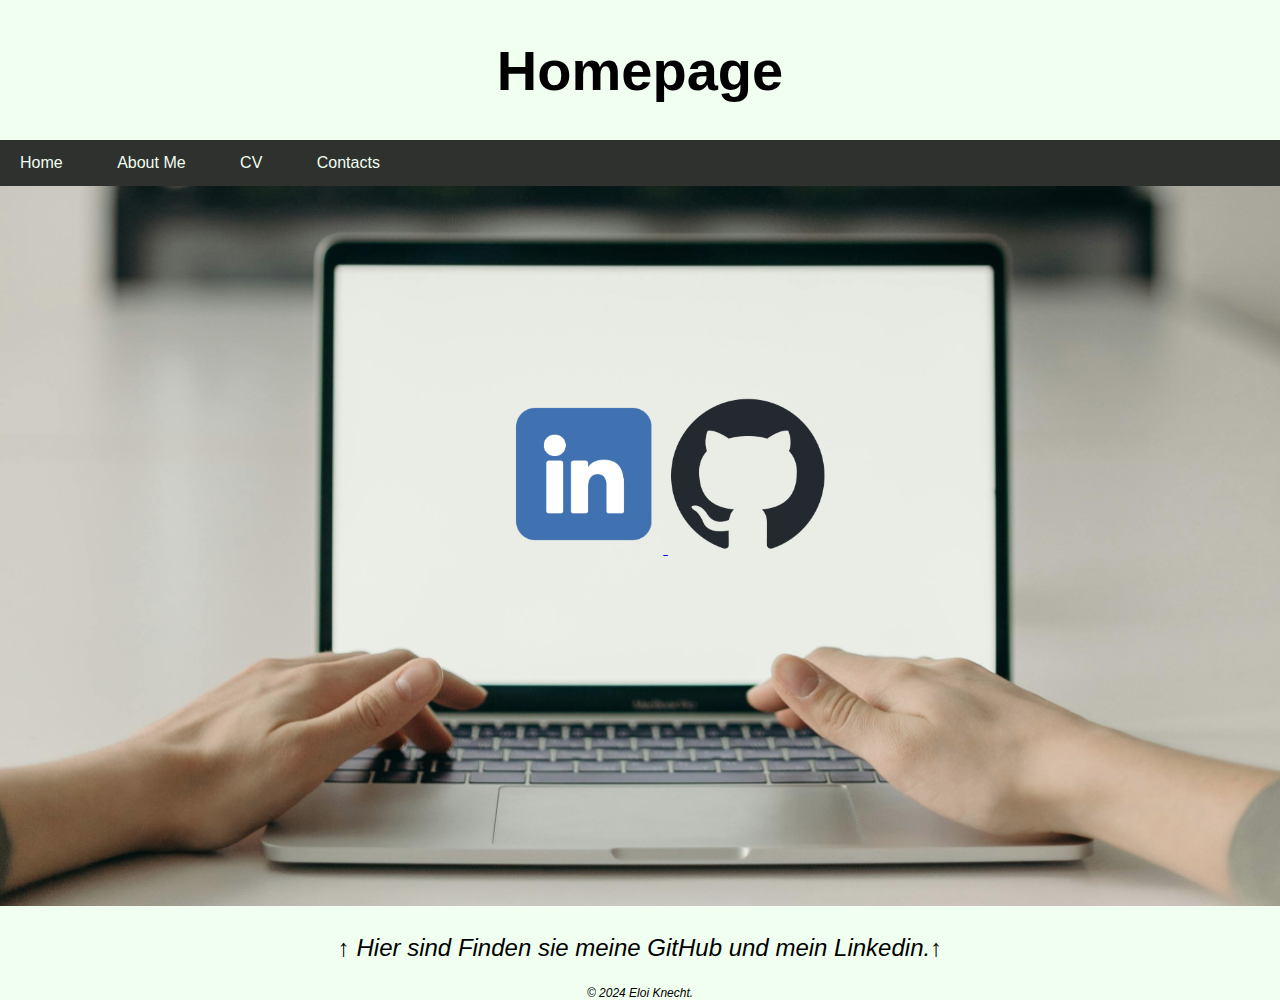
<file: MYFirstWeb/index.html>
<!DOCTYPE html>
<html>
  <head>
    <title>Wilkommen</title>
    <link rel="stylesheet" href="styleIndex.css">
  </head>
  <body>
    <h1>Homepage</h1>
    <nav>
      <ul>
        <li><a href="index.html">Home</a></li>
        <li><a href="AboutMe.html">About Me</a></li>
        <li><a href="CV.html">CV</a></li>
        <li><a href="Contacts.html">Contacts</a></li>
      </ul>
    </nav>
    <div id="imageContainer">
      <img id="monitorImage" src="monitor.jpg" alt="a monitor">
      <div class="link">
        <a href="#" class="linkedin" alt = "linkedin" onclick="window.open('https://www.linkedin.com/public-profile/settings?lipi=urn%3Ali%3Apage%3Ad_flagship3_profile_self_edit_contact-info%3B6i1v01Y3TM%2Bx01ouBKoOkQ%3D%3D' + encodeURIComponent(document.location.href), '_blank'); return false;">
          <img src="linkedin-icon.png" style="width: 10em; height: 10em;">
        </a>
        <a href="#" class="github" onclick="window.open('https://github.com/ascii-phoenix', '_blank'); return false;">
          <img src="github-mark.png" alt="github" style="width: 10em; height: 10em;">
        </a>

      </div>
    </div>
    <p>
      ↑ Hier sind Finden sie meine GitHub und mein Linkedin.↑
    </p>
    <footer>
      <p>&copy; 2024 Eloi Knecht.</p>
    </footer>
  </body>
</html>
</file>
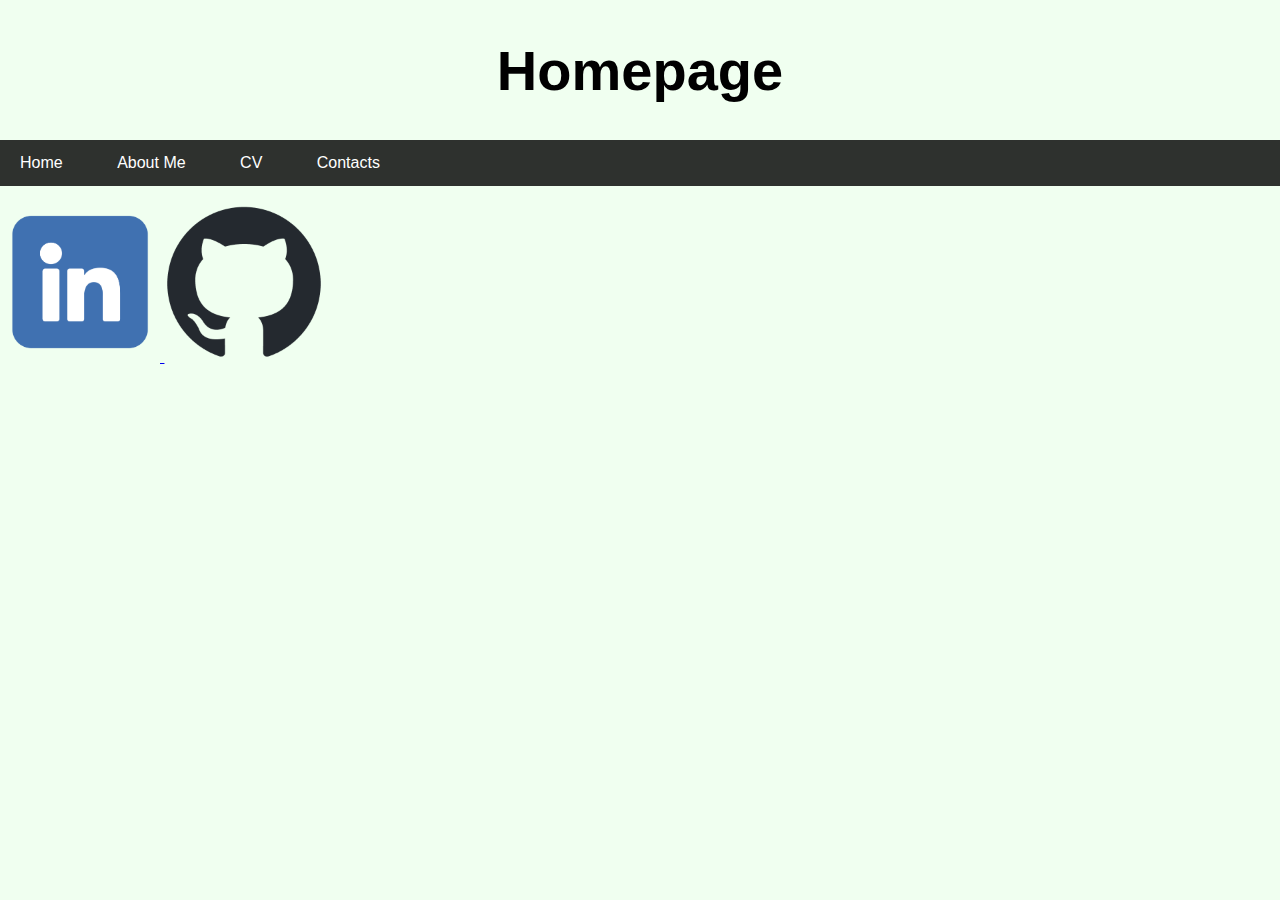
<file: MYFirstWeb/MYFirstWeb/index.html>
<!DOCTYPE html>
<html>
<head>
  <title>Wilkommen</title>
  <link rel="stylesheet" href="styleIndex.css">
</head>
<body>
  <h1>Homepage</h1>
  <nav>
    <ul>
      <li><a href="index.html">Home</a></li>
      <li><a href="AboutMe.html">About Me</a></li>
      <li><a href="CV.html">CV</a></li>
      <li><a href="Contacts.html">Contacts</a></li>
    </ul>
  </nav>
  <a href="#" onclick="window.open('https://www.linkedin.com/in/eloi-a-knecht/' + encodeURIComponent(document.location.href), '_blank'); return false;">
    <img src="linkedin-icon.png" style="width: 10em; height: 10em;">
  </a>
  <a1 href="#" onclick="window.open('https://github.com/ascii-phoenix', '_blank'); return false;">
    <img src="github-mark.png" alt="" style="width: 10em; height: 10em;">
  </a1>
  
</body>
</html>
</file>
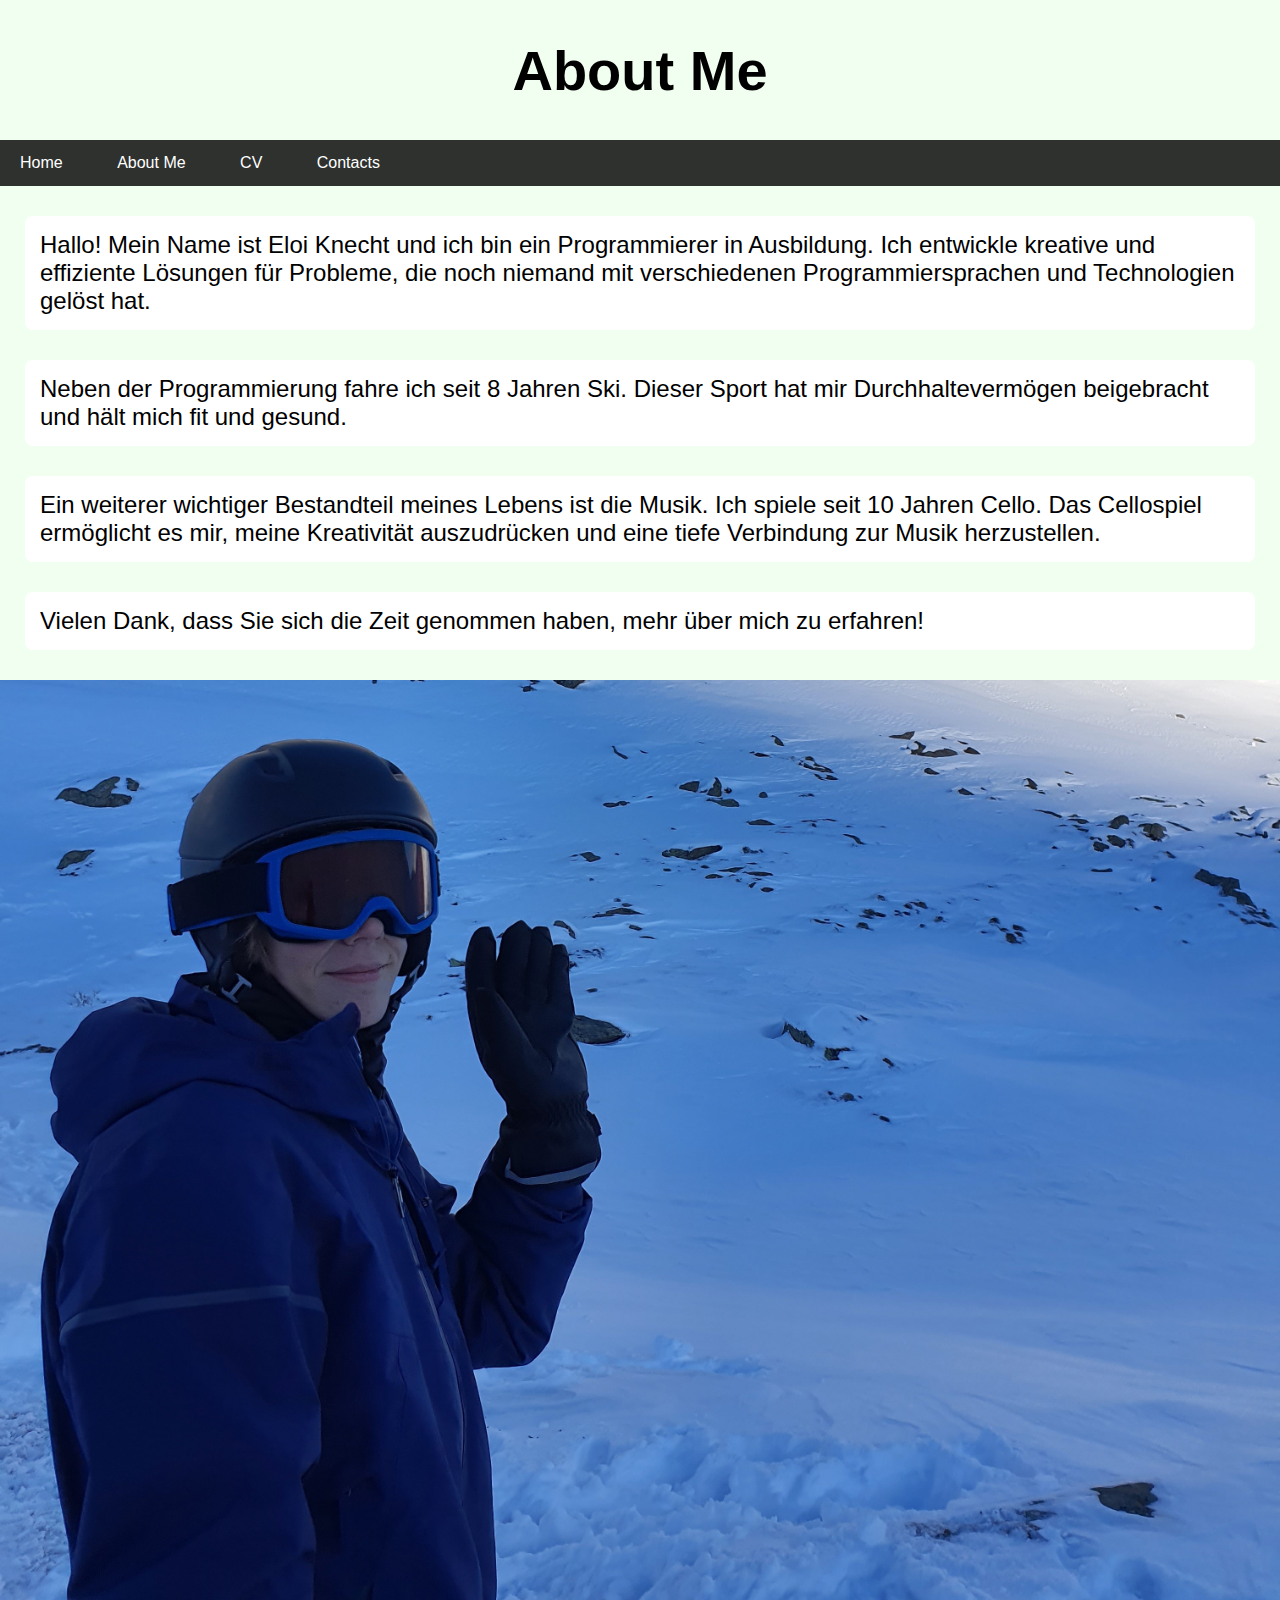
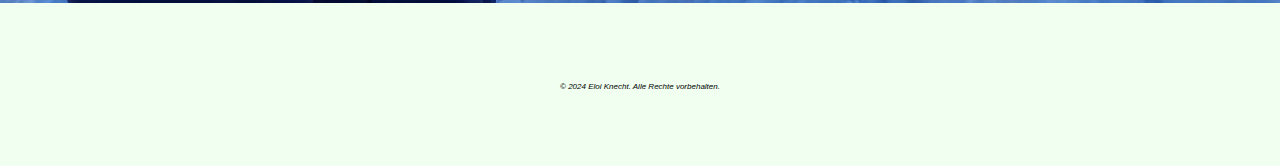
<file: MYFirstWeb/AboutMe.html>
<!doctype html>
<html>
  <head>
    <title>About Me</title>
    <link rel="stylesheet" href="aboutMeStyle.css">
  </head>
  <body>
    <h1 style = "text-align: center; font-weight: bold;">About Me</h1>
    <nav>
      <ul>
        <li><a href="index.html">Home</a></li>
        <li><a href="AboutMe.html">About Me</a></li>
        <li><a href="CV.html">CV</a></li>
        <li><a href="Contacts.html">Contacts</a></li>
      </ul>
    </nav>
    <p>Hallo! Mein Name ist Eloi Knecht und ich bin ein Programmierer in Ausbildung. Ich entwickle kreative und effiziente Lösungen für Probleme, die noch niemand mit verschiedenen Programmiersprachen und Technologien gelöst hat.</p>
    <p>Neben der Programmierung fahre ich seit 8 Jahren Ski. Dieser Sport hat mir Durchhaltevermögen beigebracht und hält mich fit und gesund.</p>
    <p>Ein weiterer wichtiger Bestandteil meines Lebens ist die Musik. Ich spiele seit 10 Jahren Cello. Das Cellospiel ermöglicht es mir, meine Kreativität auszudrücken und eine tiefe Verbindung zur Musik herzustellen.</p>
    <p>Vielen Dank, dass Sie sich die Zeit genommen haben, mehr über mich zu erfahren!</p>    
    <img id="Ski" src="ski.jpg" alt="a skiing men">
  <footer>
    <p>&copy; 2024 Eloi Knecht. Alle Rechte vorbehalten.</p>
  </footer>
</body>
</html>
</file>
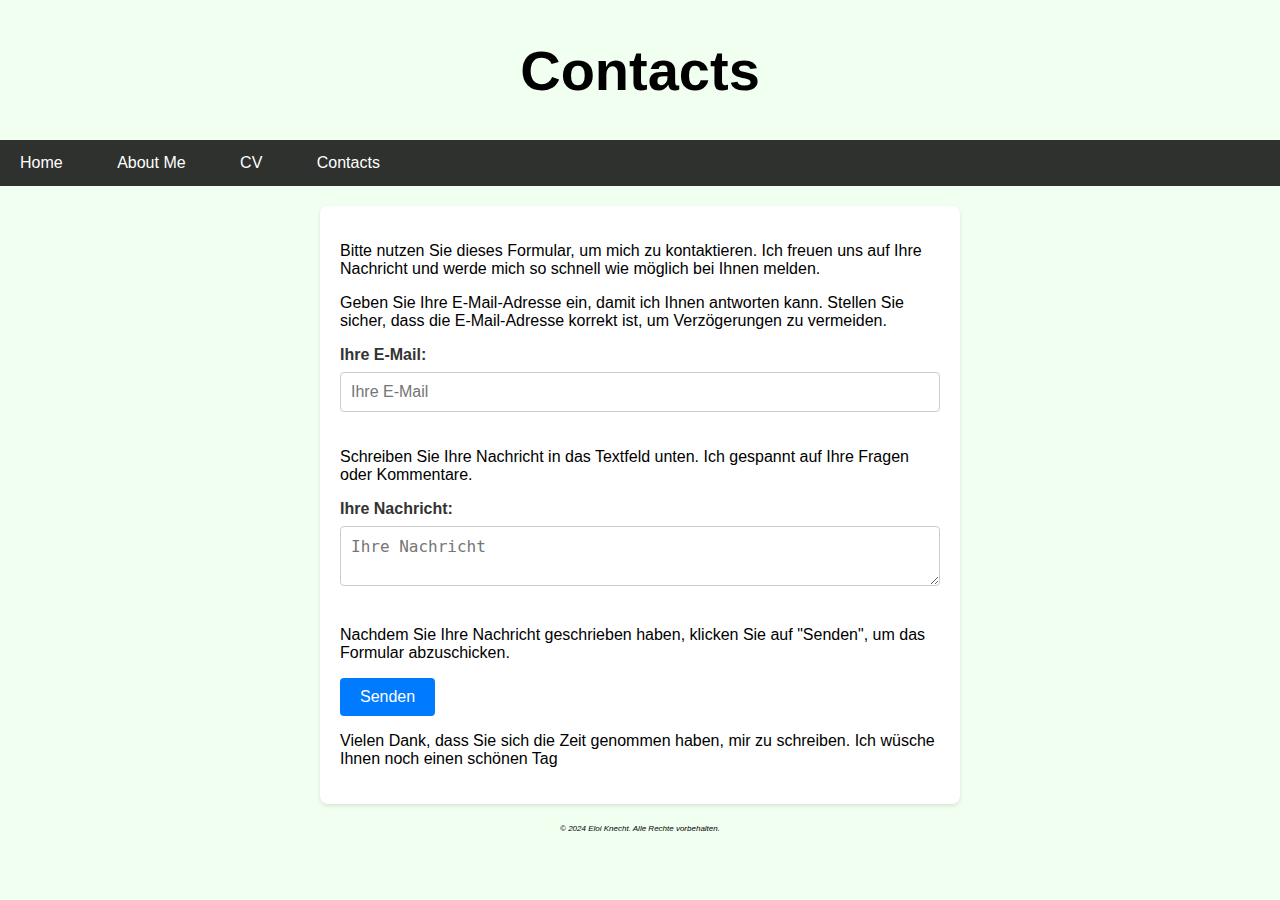
<file: MYFirstWeb/Contacts.html>
<!doctype html>
<html>
  <head>
    <title>Contacts</title>
    <link rel="stylesheet" href="ContactsStyle.css">
  </head>
  <body>
    <h1 style="text-align: center; font-weight: bold;">Contacts</h1>
    <nav>
      <ul>
        <li><a href="index.html">Home</a></li>
        <li><a href="AboutMe.html">About Me</a></li>
        <li><a href="CV.html">CV</a></li>
        <li><a href="Contacts.html">Contacts</a></li>
      </ul>
    </nav>
    <form action="https://formspree.io/f/xgegqjgq" method="POST" class="contact-form">
      <p>Bitte nutzen Sie dieses Formular, um mich zu kontaktieren. Ich freuen uns auf Ihre Nachricht und werde mich so schnell wie möglich bei Ihnen melden.</p>
      <p>Geben Sie Ihre E-Mail-Adresse ein, damit ich Ihnen antworten kann. Stellen Sie sicher, dass die E-Mail-Adresse korrekt ist, um Verzögerungen zu vermeiden.</p>
      <label for="email">Ihre E-Mail:</label>
      <input type="email" id="email" name="email" placeholder="Ihre E-Mail" required>
      
      <p>Schreiben Sie Ihre Nachricht in das Textfeld unten. Ich gespannt auf Ihre Fragen oder Kommentare.</p>
      <label for="message">Ihre Nachricht:</label>
      <textarea id="message" name="message" placeholder="Ihre Nachricht" required></textarea>
      
      <p>Nachdem Sie Ihre Nachricht geschrieben haben, klicken Sie auf "Senden", um das Formular abzuschicken.</p>
      <button type="submit">Senden</button>
      
      <p>Vielen Dank, dass Sie sich die Zeit genommen haben, mir zu schreiben. Ich wüsche Ihnen noch einen schönen Tag</p>
    </form>
    <footer>
      <p>&copy; 2024 Eloi Knecht. Alle Rechte vorbehalten.</p>
    </footer>
  </body>
</html>
</file>
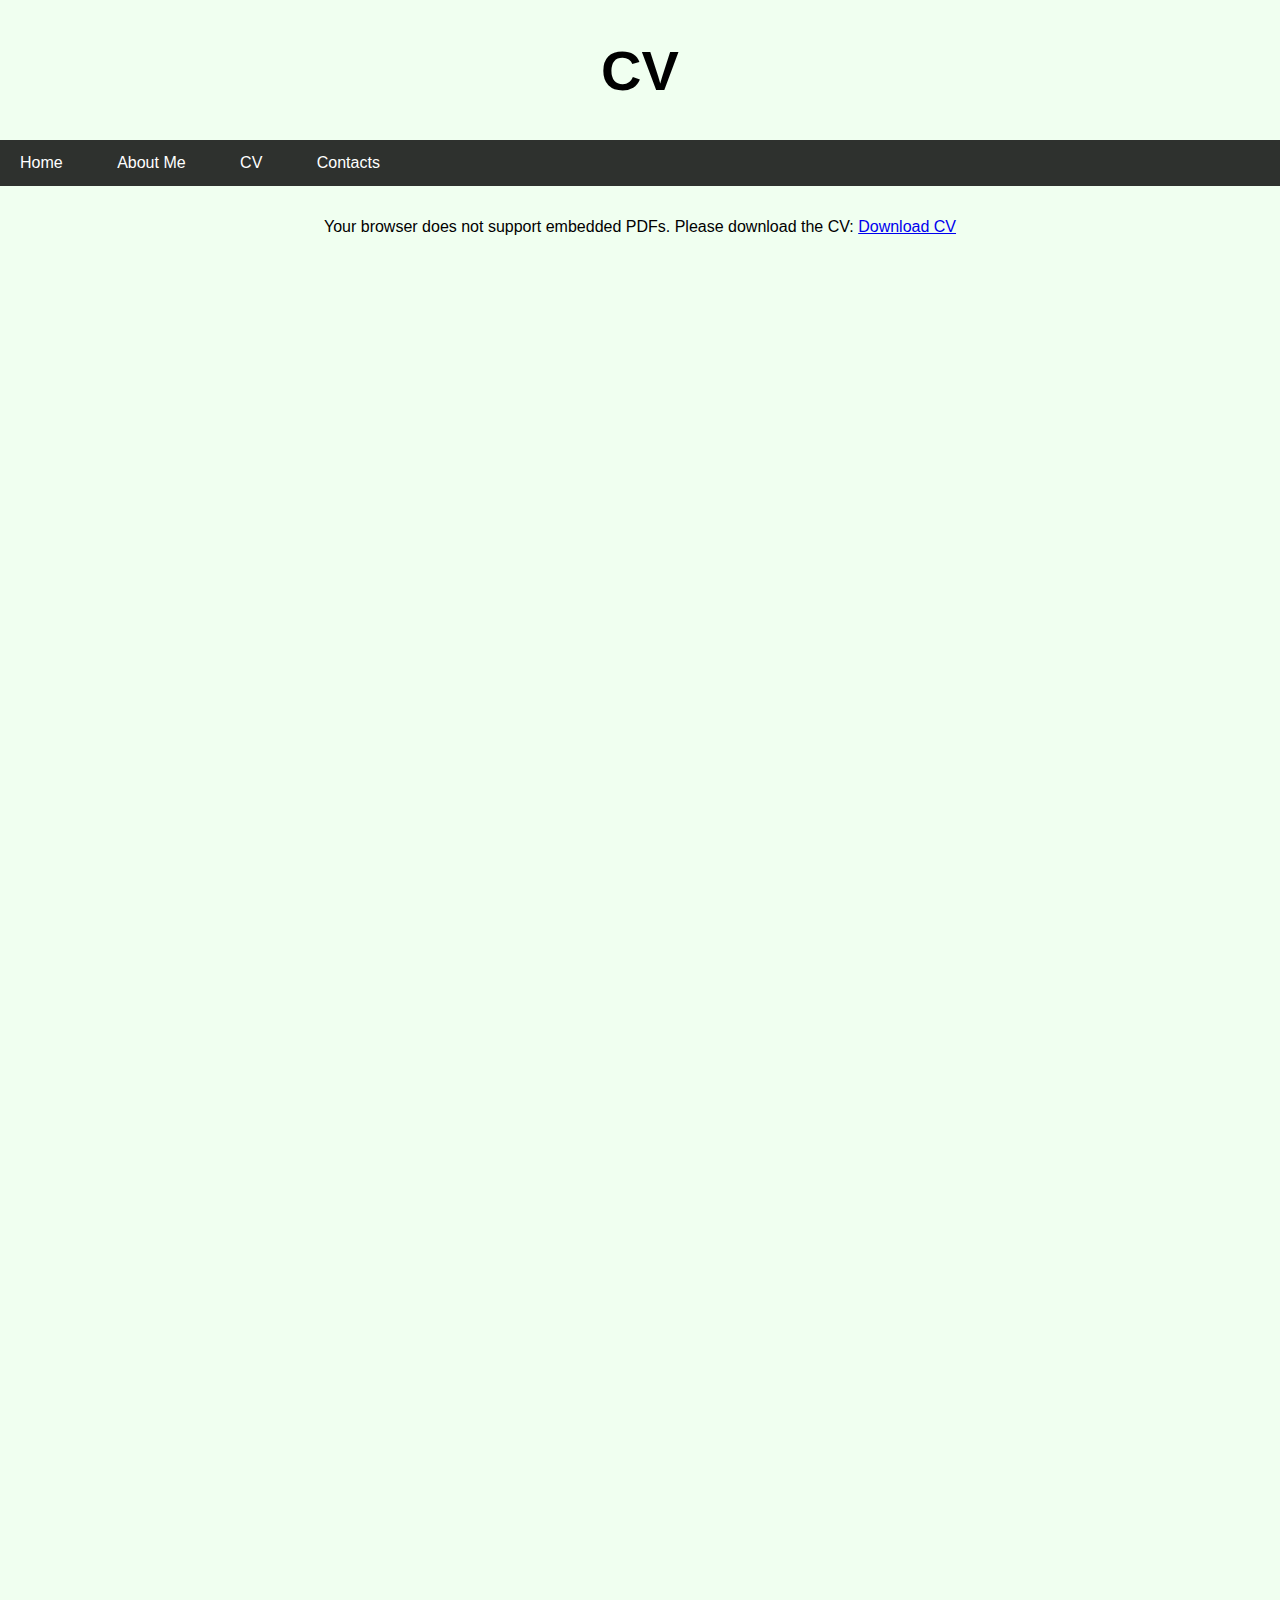
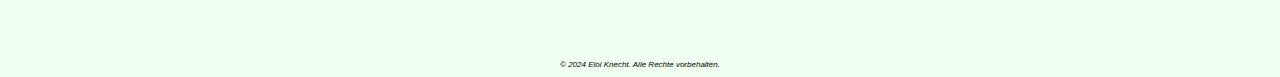
<file: MYFirstWeb/CV.html>
<!DOCTYPE html>
<html>
<head>
  <title>CV</title>
  <link rel="stylesheet" href="CVstyle.css">
</head>
<body>
  <h1>CV</h1>
  <nav>
    <ul>
      <li><a href="index.html">Home</a></li>
      <li><a href="AboutMe.html">About Me</a></li>
      <li><a href="CV.html">CV</a></li>
      <li><a href="Contacts.html">Contacts</a></li>
    </ul>
  </nav>
  <object data="CV.pdf" type="application/pdf" width="80%" height="1450em" title="Eloi Knecht CV">
    <p>Your browser does not support embedded PDFs. Please download the CV: <a href="CV.pdf">Download CV</a></p>
  </object>
  <footer>
    <p>&copy; 2024 Eloi Knecht. Alle Rechte vorbehalten.</p>
  </footer>
</body>
</html>
</file>
<file: MYFirstWeb/styleIndex.css>
body {
  font-family: Arial, sans-serif;
  margin: 0;
  padding: 0;
  background-color: #F0FFF0;
}
body, html {
  height: 100%;
}

h1 {
  text-align: center;
  font-size: 3.5em; /* More semantic font size */
  font-weight: bold;
}

nav ul {
  list-style-type: none;
  margin: 0;
  padding: 0;
  background-color: #000000ce;
  height: 100%;
}
nav ul li {

  display: inline;
  margin-right: 10px;
  height: 100%;
  padding-bottom: 0%;
}
nav ul li a {
  color: #F0FFF0;
  text-decoration: none;
  padding: 14px 20px;
  display: inline-block;
}
nav ul li a:hover {
  background-color: #1111119e;
}

#monitorImage {
  width: 100%; 
	object-fit: cover;
	object-position: 50%
}

#imageContainer {
  position: relative;
  display: inline-block;
  background-position: center;
}
.link {
  position: absolute;
  top: 40%;
  left: 52%;
  transform: translate(-50%, -50%);
}

.link img:hover {
  transform: scale(1.1);
  box-shadow: 0 4px 8px rgba(0, 0, 0, 0.34);
}
p {
  text-align: center;
  font-size: 1.5em;
  font-style: oblique;
}

footer {
  text-align: center;
  font-size: 0.5em;
  font-style: oblique;
}
</file>
<file: MYFirstWeb/MYFirstWeb/styleIndex.css>
body {
  font-family: Arial, sans-serif;
  margin: 0;
  padding: 0;
  background-color: #F0FFF0;
}

h1 {
  text-align: center;
  font-size: 3.5em; /* More semantic font size */
  font-weight: bold;
}

nav ul {
  list-style-type: none;
  padding: 0;
  background-color: #000000ce;
}
nav ul li {
  display: inline;
  margin-right: 10px;
}
nav ul li a {
  color: white;
  text-decoration: none;
  padding: 14px 20px;
  display: inline-block;
}
nav ul li a:hover {
  background-color: #1111119e;
}

img:hover .image {
  opacity: 0.3;}
</file>
<file: MYFirstWeb/aboutMeStyle.css>
body {
    font-family: Arial, sans-serif;
    margin: 0;
    padding: 0;
    background-color: #F0FFF0;
  }
  
  h1 {
    text-align: center;
    font-size: 3.5em; /* More semantic font size */
    font-weight: bold;
  }
  
  nav ul {
    list-style-type: none;
    padding: 0;
    background-color: #000000ce;
  }
  nav ul li {
    display: inline;
    margin-right: 10px;
  }
  nav ul li a {
    color: white;
    text-decoration: none;
    padding: 14px 20px;
    display: inline-block;
  }
  nav ul li a:hover {
    background-color: #1111119e;
  }
  
  p {
    max-width: 50em; /* 800px in em units */
    margin: 1.25em auto; /* 20px in em units */
    padding: 0.625em; /* 10px in em units */
    background: white;
    border-radius: 0.3125em; /* 5px in em units */
    font-size: 1.5em;
}

@media (max-width: 37.5em) { /* 600px in em units */
    nav ul li {
        display: block;
        margin: 0.625em 0; /* 10px in em units */
    }

    p {
        margin: 0.625em; /* 10px in em units */
        padding: 0.9375em; /* 15px in em units */
    }
}
#Ski {
  width: 100%; 
	object-fit: cover;
	object-position: 50%
}

footer {
  text-align: center;
  padding: 60px 0;
  bottom: 0;
  width: 100%;
}

footer p {
  text-align: center;
  font-size: 0.5em;
  font-style: oblique;
  background : rgba(0, 0, 0, 0);
}
</file>
<file: MYFirstWeb/ContactsStyle.css>
body {
    font-family: Arial, sans-serif;
    margin: 0;
    padding: 0;
    background-color: #F0FFF0;
  }
  
  h1 {
    text-align: center;
    font-size: 3.5em; /* More semantic font size */
    font-weight: bold;
  }
  
  nav ul {
    list-style-type: none;
    padding: 0;
    background-color: #000000ce;
  }
  nav ul li {
  display: inline;
  margin-right: 10px;
  }
  nav ul li a {
    color: white;    text-decoration: none;
    padding: 14px 20px;
    display: inline-block;
  }
  nav ul li a:hover {
    background-color: #1111119e;
  }
  .contact-form {
    max-width: 600px;
    margin: 20px auto;
    padding: 20px;
    background-color: #ffffff;
    border-radius: 8px;
    box-shadow: 0 2px 4px rgba(0, 0, 0, 0.1);
}

.contact-form label {
    display: block;
    margin-bottom: 8px;
    font-weight: bold;
    color: #333;
}

.contact-form input[type="email"],
.contact-form textarea {
    width: 100%;
    padding: 10px;
    margin-bottom: 20px;
    border: 1px solid #ccc;
    border-radius: 4px;
    box-sizing: border-box;
    font-size: 16px;
}

.contact-form input[type="email"]:focus,
.contact-form textarea:focus {
    border-color: #007BFF;
    outline: none;
}

.contact-form button {
    display: inline-block;
    padding: 10px 20px;
    font-size: 16px;
    color: #fff;
    background-color: #007BFF;
    border: none;
    border-radius: 4px;
    cursor: pointer;
    transition: background-color 0.3s ease;
}

.contact-form button:hover {
    background-color: #0056b3;
}
footer {
  text-align: center;
  font-size: 0.5em;
  font-style: oblique;
}
</file>
<file: MYFirstWeb/CVstyle.css>
body {
  font-family: Arial, sans-serif;
  margin: 0;
  padding: 0;
  background-color: #F0FFF0;
}

h1 {
  text-align: center;
  font-size: 3.5em; /* More semantic font size */
  font-weight: bold;
}

nav ul {
  list-style-type: none;
  padding: 0;
  background-color: #000000ce;
}
nav ul li {
  display: inline;
  margin-right: 10px;
}
nav ul li a {
  color: white;
  text-decoration: none;
  padding: 14px 20px;
  display: inline-block;
}
nav ul li a:hover {
  background-color: #1111119e;
}
object {
  display: flex;  /* Enables flexbox layout */
  justify-content: center;  /* Centers the content horizontally */
  margin: 0 auto;
}
footer {
  text-align: center;
  font-size: 0.5em;
  font-style: oblique;
}
</file>
